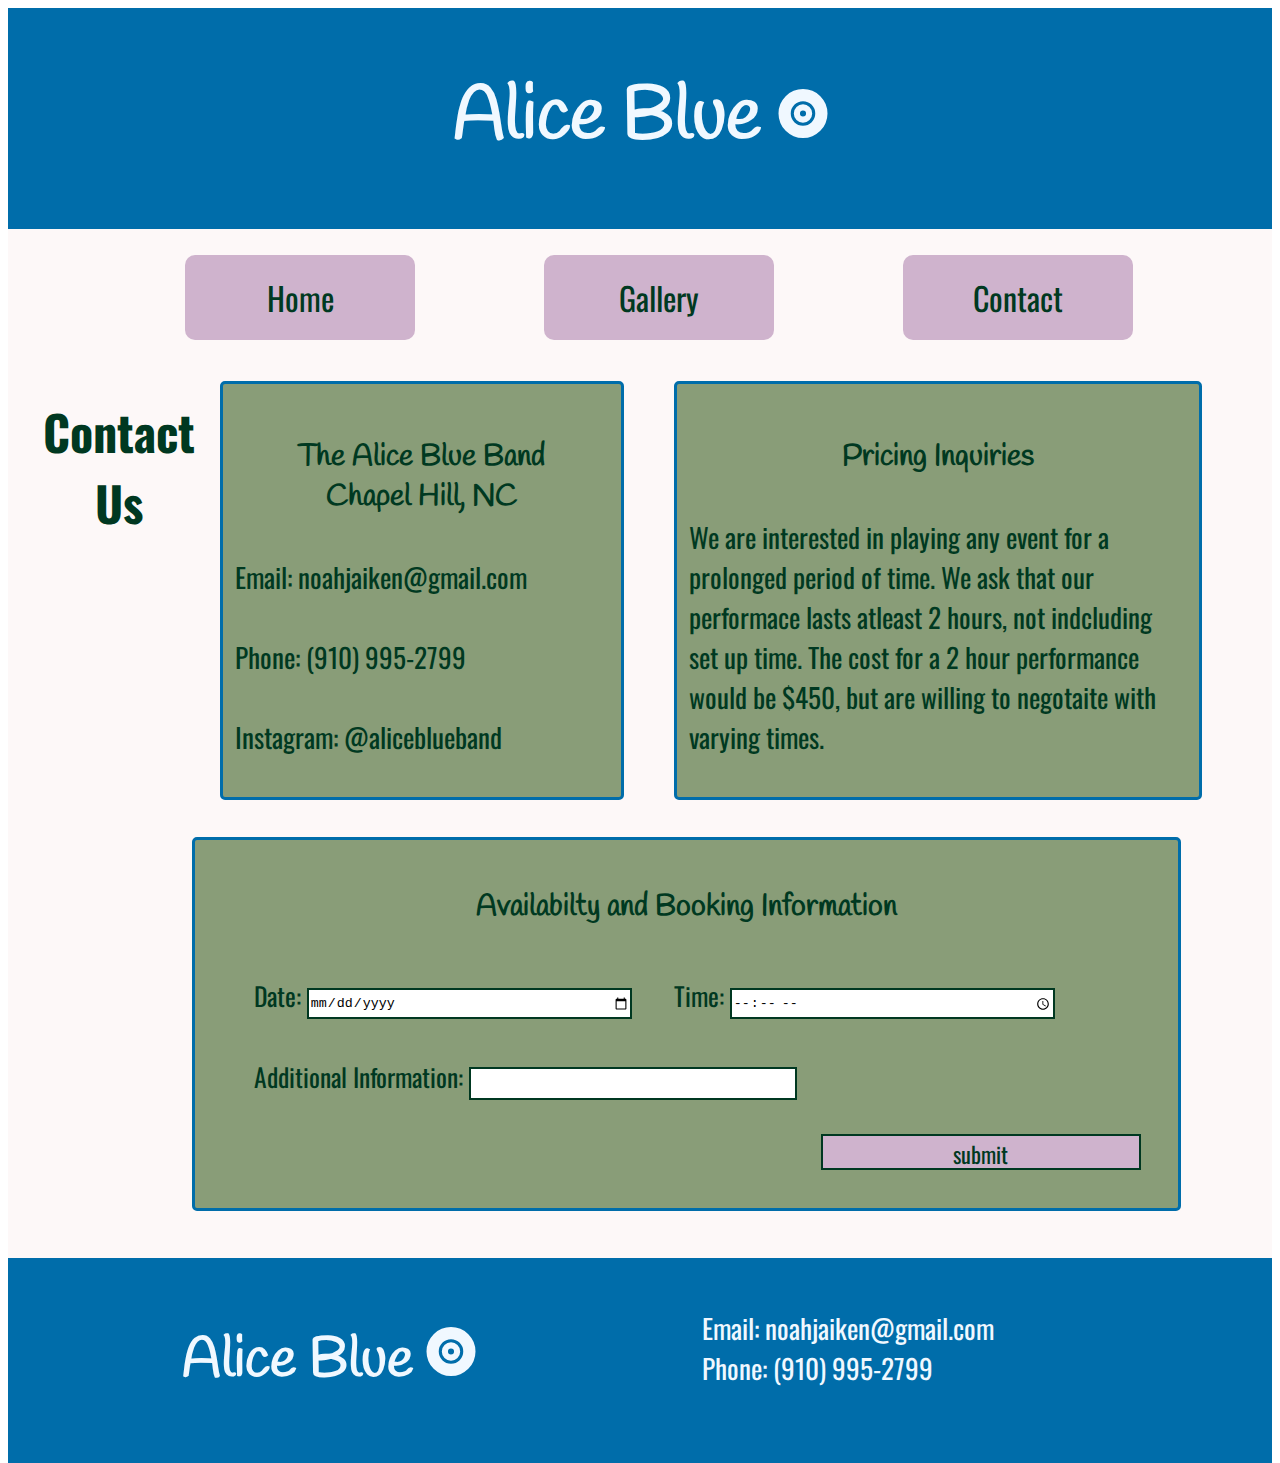
<file: contact.html>
<!DOCTYPE HTML>
<html lang="en">

<head>
    <meta charset="utf-8">
    <meta name="viewport" content="width=device-width, initial-scale-1, shrink-to-fit=no">
        <title>About Us</title>
    <link href="styles.css" rel="stylesheet" type="text/css">
    <style>
        @import url('https://fonts.googleapis.com/css2?family=Handlee&display=swap');
        @import url('https://fonts.googleapis.com/css2?family=Oswald&display=swap');
        @import url('https://fonts.googleapis.com/css2?family=Oswald:wght@200&display=swap');
    </style>
</head>

<body>
    <div class="layout">
    <header class="header">
        <h1>Alice Blue
            <svg xmlns="http://www.w3.org/2000/svg" 
            viewBox="0 0 512 512" width="50px" height="40px">
                <!--! Font Awesome Pro 6.4.0 by @fontawesome - https://fontawesome.com License - https://fontawesome.com/license (Commercial License) Copyright 2023 Fonticons, Inc. -->
                <path d="M0 256a256 256 0 1 1 512 0A256 256 0 1 1 0 256zm256-96a96 96 0 1 1 0 192 96 96 0 1 1 0-192zm0 224a128 128 0 1 0 0-256 128 128 0 1 0 0 256zm0-96a32 32 0 1 0 0-64 32 32 0 1 0 0 64z"/>
            </svg>
        </h1>
    </header>
        <article class="main">
            <nav class="navigation">
                <ul class="menubar">
                    <li><a href="index.html">Home</a></li>
                    <li><a href="gallery.html">Gallery</a></li>
                    <li><a href="contact.html">Contact</a></li>
                </ul>
            </nav> 
            <main class="content">
                <h2>Contact Us</h2>
                    <section class="contact">
                        <h4>The Alice Blue Band <br>
                            Chapel Hill, NC
                        </h4>
                        <p>
                            Email: noahjaiken@gmail.com <br> <br>
                            Phone: (910) 995-2799 <br> <br>
                            Instagram: @aliceblueband
                        </p>
                    </section>
                    <section class="pricing">
                        <h4>Pricing Inquiries</h4>
                        <p>
                            We are interested in playing any event for a prolonged period of time. 
                            We ask that our performace lasts atleast 2 hours, not indcluding set up time.
                            The cost for a 2 hour performance would be $450, but are willing to negotaite with varying times.
                        </p>
                    </section>
                    <section class="availabilty">
                        <h4>Availabilty and Booking Information</h4>
                        <form method="get" action="">
                            <div>
                                <fieldset>
                                    <label>
                                    Date:
                                    <input type="date" id="date" name="user_date" placeholder="" value="" required>
                                    </label>
                                        &nbsp;
                                        &nbsp;
                                        &nbsp;
                                    <label>
                                    Time:
                                    <input type="time" id="time" name="user_time" placeholder="" value="" required>
                                    </label>
                                    <br>
                                    <br>
                                    <label>
                                        Additional Information:
                                    </label>
                                    <input type="comments" id="comments" name="user_comments" placeholder="" value="" required>
                                </fieldset>
                            </div>
                            <br>
                            <div class="align-right">
                                <button type="submit" name="submit">submit</button>
                            </div>
                        </form>
                    </section>
            </main>
        </article>
    <footer class="footer">
        <footer class="logo">
            <h3>Alice Blue
                <svg xmlns="http://www.w3.org/2000/svg" 
                viewBox="0 0 512 512" width="22px" height="22px">
                <!--! Font Awesome Pro 6.4.0 by @fontawesome - https://fontawesome.com License - https://fontawesome.com/license (Commercial License) Copyright 2023 Fonticons, Inc. -->
                <path d="M0 256a256 256 0 1 1 512 0A256 256 0 1 1 0 256zm256-96a96 96 0 1 1 0 192 96 96 0 1 1 0-192zm0 224a128 128 0 1 0 0-256 128 128 0 1 0 0 256zm0-96a32 32 0 1 0 0-64 32 32 0 1 0 0 64z"/>
                </svg>
            </h3>
            
        </footer>
        <footer class="info">
            <p class="alice-blue">
                Email: noahjaiken@gmail.com <br>
                Phone: (910) 995-2799
            </p>
        </footer>
    </footer>
    </div>
</body>
</html>
</file>
<file: styles.css>
h1 {
    color: aliceblue;
    text-align: center;
    font-size: 4rem;
    font-family: 'Handlee', cursive;
}
h2 {
    color: #003821;
    text-align: center;
    font-size: 2.5rem;
    font-family: 'Oswald', sans-serif;
}
h3 {
    color: aliceblue;
    text-align: center;
    font-size: 1.7rem;
    font-family: 'Handlee', cursive;
}
h4 {
    color: #003921;
    font-size: 1.5rem;
    text-align: center;
    font-family: 'Handlee', cursive;
    
}
p {
    color: #003921;
    font-size: 1.3rem;
    font-family: 'Oswald', sans-serif;
}
.layout {
    display: flex;
    flex-flow: row wrap;
    height: 100vh;
    width: 100%;
}
.layout > * {
    padding: 10px;
    flex: 1 1 100%;
}
.header {
    background-color: #006DAA;
}
svg {
    fill: aliceblue;
}
.menubar {
    display: flex;
    flex-direction: row;
    justify-content: space-evenly;
    align-items: center;
    list-style: none;
    padding-left: 0;
}
.navigation li a {
    width: 15vw;
    border-radius: 10px;
    text-align: center;
    background-color: #CFB3CD;
    padding: 10%;
    font-family: 'Oswald', sans-serif;
}
.navigation a {
    display: block;
    text-decoration: none;
    color: #003921;
    font-size: 1.5rem;
}
li a:hover {
    background-color: #003921;
    color: #CFB3CD;
    border: 3px solid #CFB3CD;
}
li a:focus {
    outline: 2px solid #CFB3CD;
}
.main {
    background-color: #FDF8F8;
    display: flex;
    flex-direction: column;
}
.about {
    background-color: #899D78;
    padding: 3%;
    border: 3px solid #006DAA;
    border-radius: 5px;
}
.members {
    background-image: url("images/members1.jpeg");
    background-size: contain;
    background-repeat: no-repeat;
    background-position: center;
    height: 30vh;
    margin-top: 5%;
    border-radius: 5px;
}
.about2 {
    background-color: #899D78;
    padding: 3%;
    border: 3px solid #006DAA;
    border-radius: 5px;
    margin-top: 5%;
    margin-bottom: 5%;
}
.band {
    background-image: url("images/band.jpg");
    background-size: contain;
    background-repeat: no-repeat;
    background-position: center;
    height: 30vh;
    width: 50vw;
    border-radius: 5px;
    margin-left: 23%;
    margin-top: 5%;
}
.show {
    background-image: url("images/show.jpeg");
    background-size: contain;
    background-repeat: no-repeat;
    background-position: center;
    height: 30vh;
    width: 50vw;
    border-radius: 5px;
    margin-bottom: 2%;
    margin-left: 23%;
    margin-top: 4%;
}
.gallery {
    background-color: #899D78;
    padding: 3%;
    border: 3px solid #006DAA;
    border-radius: 5px;
    margin-bottom: 5%;
}
.sail-away {
    margin-left: 10%;
    margin-top: -6%;
}
.santeria {
    margin-left: 10%;
    margin-bottom: 5%;
    margin-top: -6%;
}
.texas {
    margin-left: 10%;
    margin-top: -6%;
}
.sunshine {
    margin-left: 10%;
    margin-bottom: 5%;
    margin-top: -6%;
}
.contact {
    background-color: #899D78;
    padding: 3%;
    padding-top: .5%;
    border: 3px solid #006DAA;
    border-radius: 5px;
}
.pricing {
    background-color: #899D78;
    padding: 3%;
    padding-top: .5%;
    border: 3px solid #006DAA;
    border-radius: 5px;
    margin-top: 5%;
    margin-bottom: 5%;
}
.availabilty {
    background-color: #899D78;
    padding: 3%;
    padding-top: .5%;
    border: 3px solid #006DAA;
    border-radius: 5px;
    margin-top: 5%;
    margin-bottom: 5%;
}
.align-right {
    text-align: right;
}
fieldset {
    color: #003821;
    border: none;
    font-size: 1.3rem;
    font-family: 'Oswald', sans-serif;
}
input {
    width: 25vw;
    height: 3vh;
    border: 2px solid #003821;
}
input:focus {
    outline: 2px solid #CFB3CD;
}
button {
    height: 4vh;
    width: 25vw;
    background-color: #CFB3CD;
    color: #003821;
    font-family: 'Oswald', sans-serif;
    font-size: 1.2rem;
    border: 2px solid #003821;
}
button:hover {
    background-color: #003821;
    color: #CFB3CD;
    border: 2px solid #CFB3CD;
}
button:focus {
    outline: 2px solid #CFB3CD;
}
.footer {
    display: flex;
    background-color: #006DAA;
}
.logo {
    flex-basis: 40%;
    text-align: center;
    font-family: 'Handlee', cursive;
    margin-left: 5%;
}
.info {
    flex-basis: 80%;
    text-align: left;
    margin-left: 10%;
}
.alice-blue {
    color: aliceblue;
}
@media screen and (min-width: 600px) {
    .santeria {
        margin-top: 2%;
        margin-left: 19%;
    }
    .texas {
        margin-left: 19%;
        margin-top: -3%;
    }
    .sunshine {
        margin-left: 19%;
        margin-top: 2%;
    }
    .sail-away {
        margin-left: 19%;
        margin-top: -3%;
    }
    .show {
        margin-top: 5%;
        margin-bottom: 4%;
    }
}
@media screen and (min-width: 770px) {

    .santeria {
        margin-top: 2%;
        margin-left: 24%;
    }
    .texas {
        margin-left: 24%;
        margin-top: -3%;
    }
    .sunshine {
        margin-left: 24%;
        margin-top: 2%;
    }
    .sail-away {
        margin-left: 24%;
        margin-top: -3%;
    }
    h3 {
        font-size: 2rem;
    }
}
@media screen and (min-width: 1025px) {
    .navigation a {
        font-size: 1.7rem;
    }
    .content {
        display: flex;
        flex-flow: row wrap;
    }
    .about {
        flex-basis: 40%;
        padding: 1%;
        margin-left: 2%;
        margin-top: 2%;
    }
    .members {
        flex-basis: 30%;
        margin-left: 4%;
        background-color: #006DAA;
        height: 81vh;
        margin-top: 2%;
    }
    .about2 {
        flex-basis: 75%;
        padding: 1%;
        margin-left: 14%;
        margin-top: 3%;
        margin-bottom: 3%;
    }
    .band {
        flex-basis: 30%;
        margin-left: 20%;
        margin-bottom: 3%;
        margin-top: 1%;
        background-color: #006DAA;
    }
    .show {
        flex-basis: 30%;
        margin-bottom: 3%;
        margin-left: 6%;
        margin-top: 1%;
        background-color: #006DAA;
    }
    h1 {
        font-size: 4.5rem;
    }
    h2 {
        font-size: 2.8rem;
        flex-basis: 10%;
        margin-left: 2%;
    }
    h3 {
        font-size: 2.7rem;
        flex-basis: 60%;
    }
    h4{
        font-size: 1.7rem;
    }
    p {
        font-size: 1.5rem;
    }
    .gallery {
        flex-basis: 74%;
        margin-left: 2%;
        margin-top: 2%;
        padding: 1%;
    }
    .sail-away {
        margin-top: -7%;
        margin-left: 15%;
    }
    .santeria {
        margin-top: -7%;
        margin-left: 5%;
    }
    .texas {
        margin-left: 15%;
        margin-top: -10%;
        margin-bottom: 1%;
    }
    .sunshine {
        margin-top: -10%;
        margin-left: 5%;
        margin-bottom: 1%;
    }
    video {
        width: 34vw;
        height: 40vh;
    }
    .contact {
        flex-basis: 30%;
        padding: 1%;
        margin-left: 2%;
        margin-top: 2%;
    }
    .pricing {
        flex-basis: 40%;
        margin-left: 4%;
        margin-top: 2%;
        margin-bottom: 0;
        padding: 1%;
    }
    .availabilty {
        flex-basis: 73%;
        margin-left: 15%;
        margin-top: 3%;
        margin-bottom: 3%;
    }
    .info {
        flex-basis: 40%;
        margin-top: 1%;
    }
    svg {
        width: 50px;
        height: 49px;
    }
}
@media screen and (min-width: 1201px) {
    .navigation a {
        font-size: 2rem;
    }
    .content {
        display: flex;
        flex-flow: row wrap;
    }
    .about {
        flex-basis: 40%;
        padding: 1%;
        margin-left: 2%;
        margin-top: 2%;
    }
    .members {
        flex-basis: 30%;
        margin-left: 4%;
        background-color: #006DAA;
        height: 65vh;
        margin-top: 2%;
    }
    .about2 {
        flex-basis: 75%;
        padding: 1%;
        margin-left: 14%;
        margin-top: 3%;
        margin-bottom: 3%;
    }
    .band {
        flex-basis: 30%;
        margin-left: 21%;
        margin-bottom: 3%;
        background-color: #006DAA;
    }
    .show {
        flex-basis: 30%;
        margin-bottom: 3%;
        margin-left: 3%;
        background-color: #006DAA;
    }
    h1 {
        font-size: 4.7rem;
    }
    h2 {
        font-size: 3rem;
        flex-basis: 10%;
        margin-left: 2%;
    }
    h3 {
        font-size: 3.5rem;
        flex-basis: 60%;
    }
    h4{
        font-size: 1.9rem;
    }
    p {
        font-size: 1.7rem;
    }
    .sail-away {
        margin-top: -3%;
        margin-left: 15%;
    }
    .santeria {
        margin-top: -3%;
        margin-left: 4%;
    }
    .texas {
        margin-left: 15%;
        margin-top: -6%;
        margin-bottom: 1%;
    }
    .sunshine {
        margin-top: -6%;
        margin-left: 4%;
        margin-bottom: 1%;
    }
    video {
        width: 35vw;
        height: 40vh;
    }
    .contact {
        flex-basis: 30%;
        padding: 1%;
        margin-left: 2%;
        margin-top: 2%;
    }
    .pricing {
        flex-basis: 40%;
        margin-left: 4%;
        margin-top: 2%;
        margin-bottom: 0;
        padding: 1%;
    }
    .availabilty {
        flex-basis: 73%;
        margin-left: 14%;
        margin-top: 3%;
        margin-bottom: 3%;
    }
    .info {
        flex-basis: 40%;
        margin-top: 1%;
    }
    svg {
        width: 50px;
        height: 49px;
    }
    fieldset {
        font-size: 1.6rem;
    }
    button {
        font-size: 1.4rem;
    }
}
</file>
